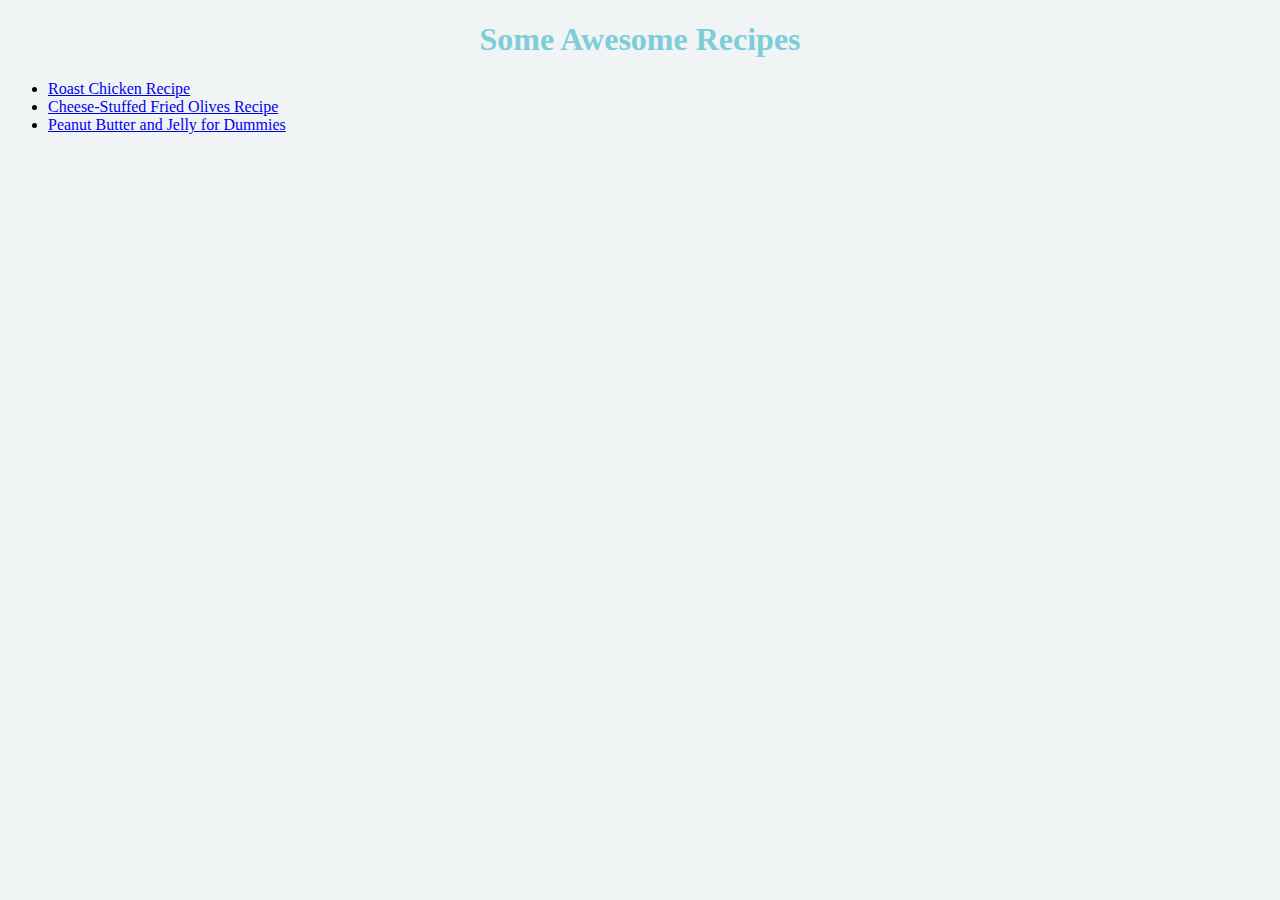
<file: index.html>
<!DOCTYPE html> 
<html lang="en">

<head>
	<meta charset="UTF-8">
	<title> RECIPES </title>
	<link rel="stylesheet" href="./styles.css">
</head>

<body>
	<h1> Some Awesome Recipes </h1>
	<ul>
		<li><a href="./recipes/roast_chicken.html"> Roast Chicken Recipe </a></li>
		<li><a href="./recipes/fried_olives.html"> Cheese-Stuffed Fried Olives Recipe </a></li>
		<li><a href="./recipes/pb_j.html"> Peanut Butter and Jelly for Dummies </a></li>
	</ul>
</body>

</html>
</file>
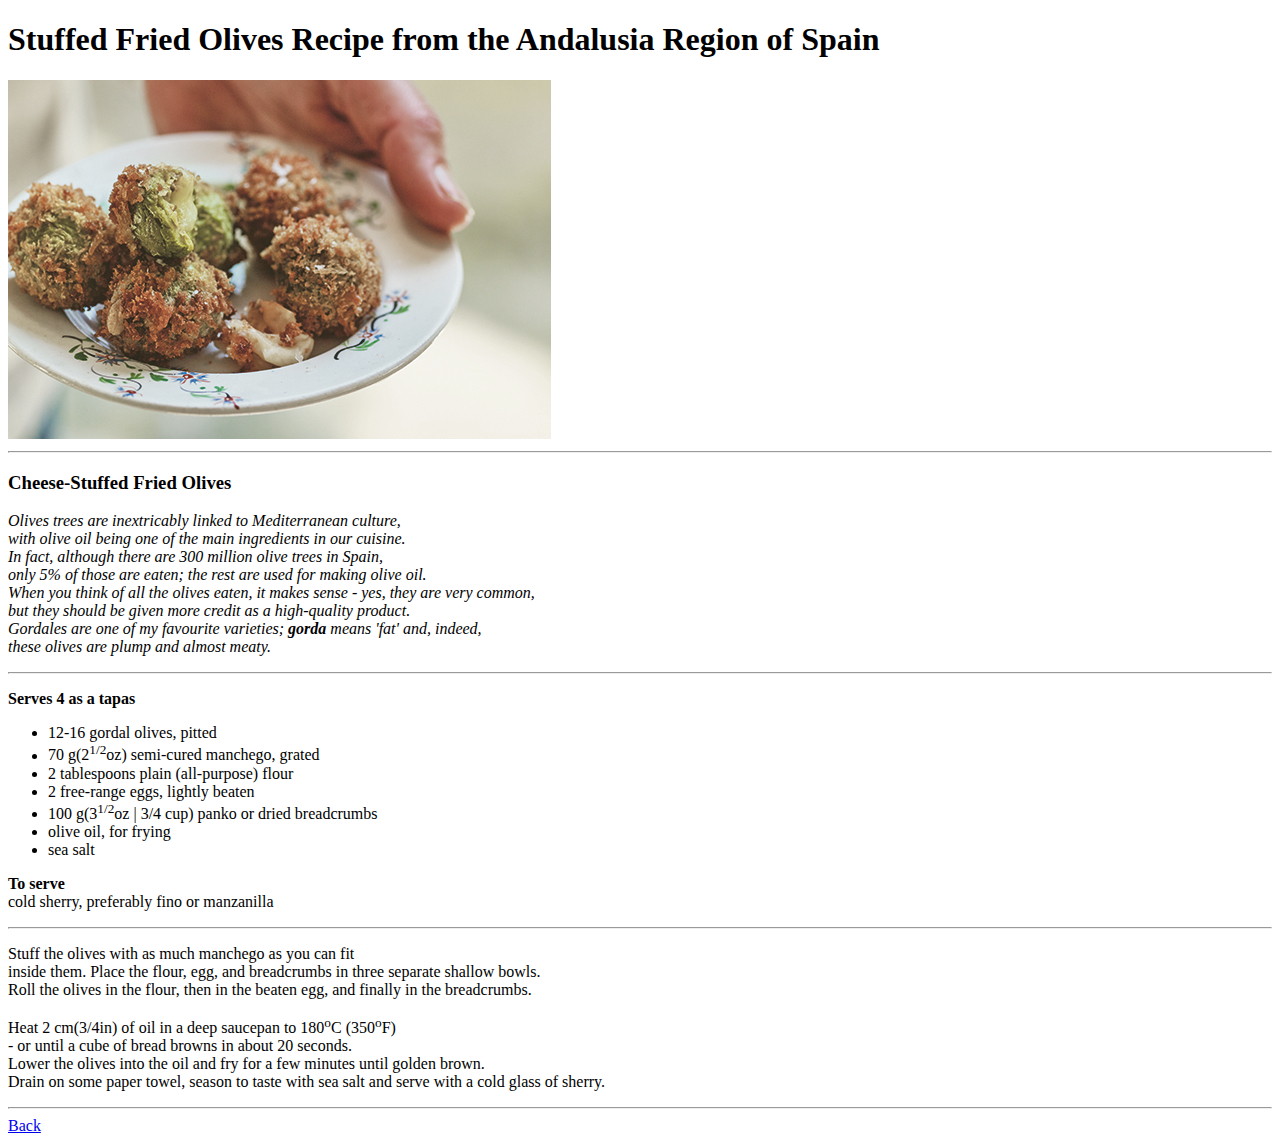
<file: recipes/fried_olives.html>
<!DOCTYPE html>
<html lang="en">
<head>
	<meta charset="UTF-8">
	<title>Cheese-Stuffed Fried Olives</title>
</head>

<body>
	<h1>Stuffed Fried Olives Recipe from the Andalusia Region of Spain</h1>
	<img src="../images/fried_olives.jpg" alt="image of cheese-stuffed fried olives">
	<hr>
	<p>
		<h3>
			Cheese-Stuffed Fried Olives
		</h3>
		<i>Olives trees are inextricably linked to Mediterranean culture,<br>
			with olive oil being one of the main ingredients in our cuisine.<br>
			In fact, although there are 300 million olive trees in Spain, <br>
			only 5% of those are eaten; the rest are used for making olive oil.<br>
			When you think of all the olives eaten, it makes sense - yes, they are very common, <br>
			but they should be given more credit as a high-quality product. <br>
			Gordales are one of my favourite varieties; <b>gorda</b> means 'fat' and, indeed, <br>
			these olives are plump and almost meaty.
		</i>
	</p>
	<hr>
	<p><b>Serves 4 as a tapas</b></p>
	<ul>
		<li>12-16 gordal olives, pitted</li>
		<li>70 g(2<sup>1/2</sup>oz) semi-cured manchego, grated</li>
		<li>2 tablespoons plain (all-purpose) flour</li>
		<li>2 free-range eggs, lightly beaten</li>
		<li>100 g(3<sup>1/2</sup>oz | 3/4 cup) panko or dried breadcrumbs</li>
		<li>olive oil, for frying</li>
		<li>sea salt</li>
	</ul>
	<p> <b>To serve</b><br>cold sherry, preferably fino or manzanilla</p>
	<hr>
	<p>
		Stuff the olives with as much manchego as you can fit<br>
		inside them. Place the flour, egg, and breadcrumbs in three separate shallow bowls.<br>
		Roll the olives in the flour, then in the beaten egg, and finally in the breadcrumbs.<br>
	</p>
	<p>
		Heat 2 cm(3/4in) of oil in a deep saucepan to 180<sup>o</sup>C (350<sup>o</sup>F)<br>
		- or until a cube of bread browns in about 20 seconds. <br>
		Lower the olives into the oil and fry for a few minutes until golden brown.<br>
		Drain on some paper towel, season to taste with sea salt and serve with a cold glass of sherry.
	</p>


	
	<hr>
	<a href="../index.html"> Back </a>
</body>
</html>
</file>
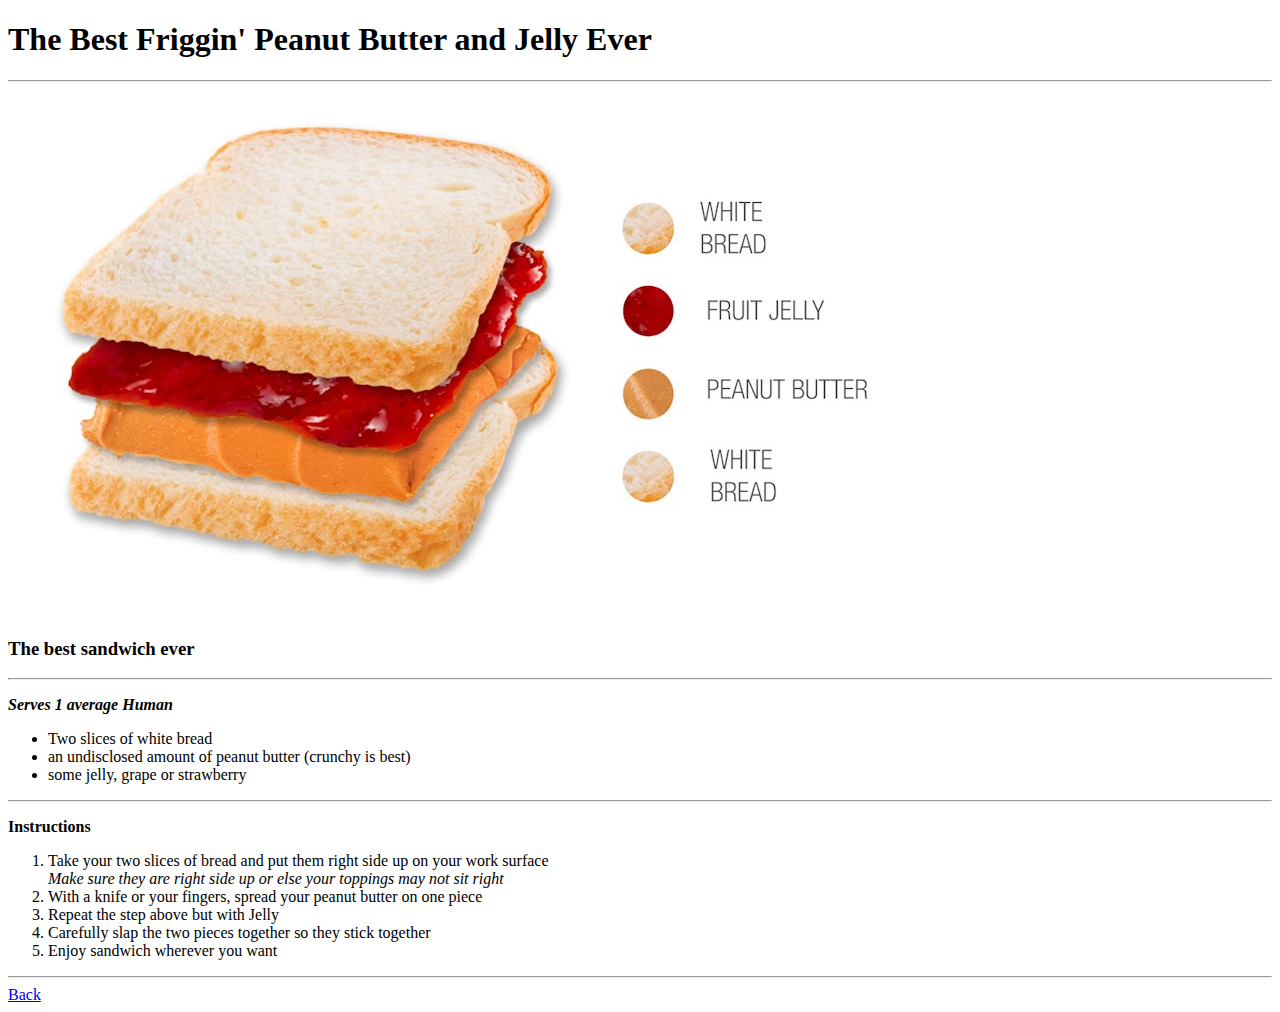
<file: recipes/pb_j.html>
<!DOCTYPE html> 
<html lang="en">

<head>
	<meta charset="UTF-8">
	<title> PB&J </title>
</head>

<body>
	<h1> The Best Friggin' Peanut Butter and Jelly Ever </h1>
	<hr>
	<img src="../images/pb_j.jpg" alt="an image of a peanut butter and jelly sandwich">
	<h3> The best sandwich ever </h3>
	<hr>
	<p> <b><i>Serves 1 average Human</i></b></p>
	<p>
		<ul>
			<li>Two slices of white bread</li>
			<li>an undisclosed amount of peanut butter (crunchy is best)</li>
			<li>some jelly, grape or strawberry</li>
		</ul>
	</p>
	<hr>
	<p> <b> Instructions </b></p>
	<ol>
		<li>Take your two slices of bread and put them right side up on your work surface<br>
			<i>Make sure they are right side up or else your toppings may not sit right</i>
		</li>
		<li> With a knife or your fingers, spread your peanut butter on one piece</li>
		<li> Repeat the step above but with Jelly</li>
		<li> Carefully slap the two pieces together so they stick together</li>
		<li> Enjoy sandwich wherever you want</li>
	</ol>
	<hr>
	<a href="../index.html">Back</a>
	
</body>

</html>
</file>
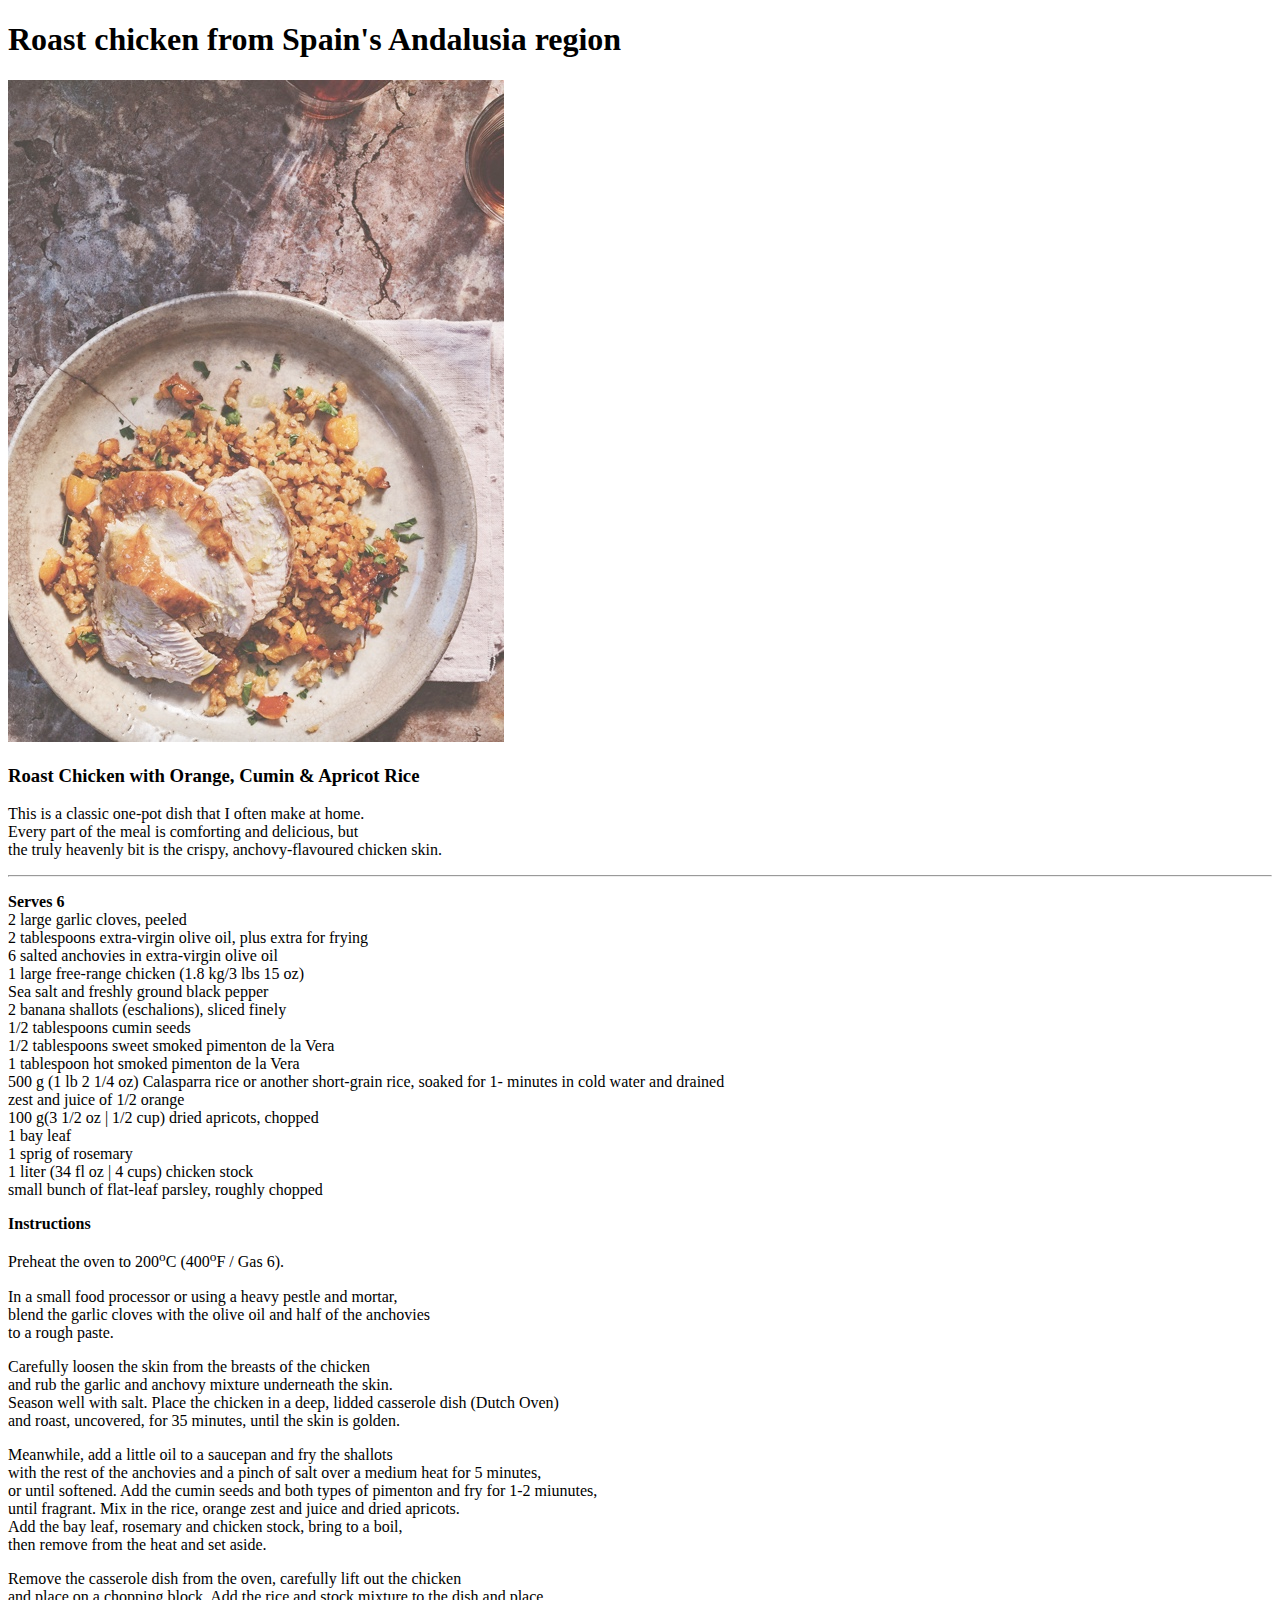
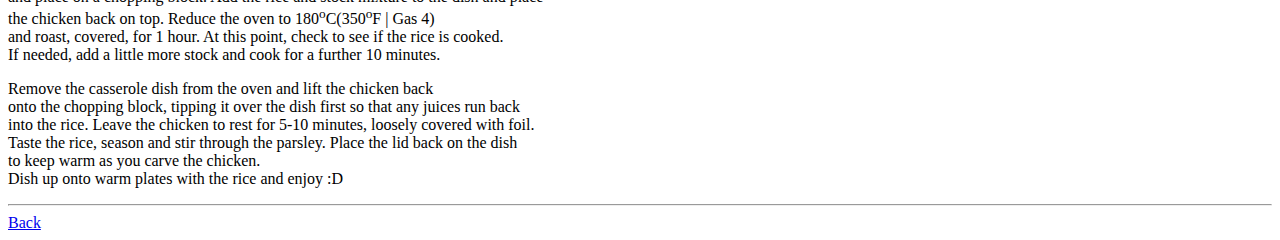
<file: recipes/roast_chicken.html>
<!DOCTYPE html> 
<html lang="en">

<head>
	<meta charset="UTF-8">
	<title> Roast chicken with orange, cumin & apricot rice </title>
</head>

<body>
	<h1> Roast chicken from Spain's Andalusia region </h1>
	<img src="../images/roast_chicken_pic.jpg" alt="picture of roast chicken dish on a plate" >
	<h3> Roast Chicken with Orange, Cumin & Apricot Rice </h3>
	<p> 
		This is a classic one-pot dish that I often make at home. <br>
		Every part of the meal is comforting and delicious, but <br>
		the truly heavenly bit is the crispy, anchovy-flavoured chicken skin.
	</p>
	<hr>
	<p>
		<b>Serves 6</b><br>
		2 large garlic cloves, peeled <br>
		2 tablespoons extra-virgin olive oil, plus extra for frying<br>
		6 salted anchovies in extra-virgin olive oil<br>
		1 large free-range chicken (1.8 kg/3 lbs 15 oz)<br>
		Sea salt and freshly ground black pepper<br>
		2 banana shallots (eschalions), sliced finely <br>
		1/2 tablespoons cumin seeds<br>
		1/2 tablespoons sweet smoked pimenton de la Vera<br>
		1 tablespoon hot smoked pimenton de la Vera<br>
		500 g (1 lb 2 1/4 oz) Calasparra rice or another short-grain rice, soaked for 1- minutes in cold water and drained<br>
		zest and juice of 1/2 orange<br>
		100 g(3 1/2 oz | 1/2 cup) dried apricots, chopped<br>
		1 bay leaf<br>
		1 sprig of rosemary<br>
		1 liter (34 fl oz | 4 cups) chicken stock<br>
		small bunch of flat-leaf parsley, roughly chopped
	</p>
	<p>
		<b>Instructions</b>
	</p>
	<p>
		Preheat the oven to 200<sup>o</sup>C (400<sup>o</sup>F / Gas 6).<br>
	</p>
	<p>
		In a small food processor or using a heavy pestle and mortar, <br>
		blend the garlic cloves with the olive oil and half of the anchovies<br>
		to a rough paste.
	</p>
	<p>
		Carefully loosen the skin from the breasts of the chicken<br>
		and rub the garlic and anchovy mixture underneath the skin.<br>
		Season well with salt. Place the chicken in a deep, lidded casserole dish (Dutch Oven)<br>
		and roast, uncovered, for 35 minutes, until the skin is golden.
	</p>
	<p>
		Meanwhile, add a little oil to a saucepan and fry the shallots<br>
		with the rest of the anchovies and a pinch of salt over a medium heat for 5 minutes,<br>
		or until softened. Add the cumin seeds and both types of pimenton and fry for 1-2 miunutes,<br>
		until fragrant. Mix in the rice, orange zest and juice and dried apricots. <br>
		Add the bay leaf, rosemary and chicken stock, bring to a boil, <br>
		then remove from the heat and set aside. 
	</p>
	<p>
		Remove the casserole dish from the oven, carefully lift out the chicken <br>
		and place on a chopping block. Add the rice and stock mixture to the dish and place<br>
		the chicken back on top. Reduce the oven to 180<sup>o</sup>C(350<sup>o</sup>F | Gas 4)<br>
		and roast, covered, for 1 hour. At this point, check to see if the rice is cooked.<br>
		If needed, add a little more stock and cook for a further 10 minutes.
	</p>
	<p>
		Remove the casserole dish from the oven and lift the chicken back<br>
		onto the chopping block, tipping it over the dish first so that any juices run back<br>
		into the rice. Leave the chicken to rest for 5-10 minutes, loosely covered with foil.<br>
		Taste the rice, season and stir through the parsley. Place the lid back on the dish<br>
		to keep warm as you carve the chicken.<br>
		Dish up onto warm plates with the rice and enjoy :D
	</p>
	<hr>


	<a href="../index.html"> Back </a> 	
</body>

</html>
</file>
<file: styles.css>
/* styles.css */

body {
	background-color: #f1f4f5; /* off-white */
}

h1 {
	color: #7ecdd8;
	text-align: center;
}
</file>
